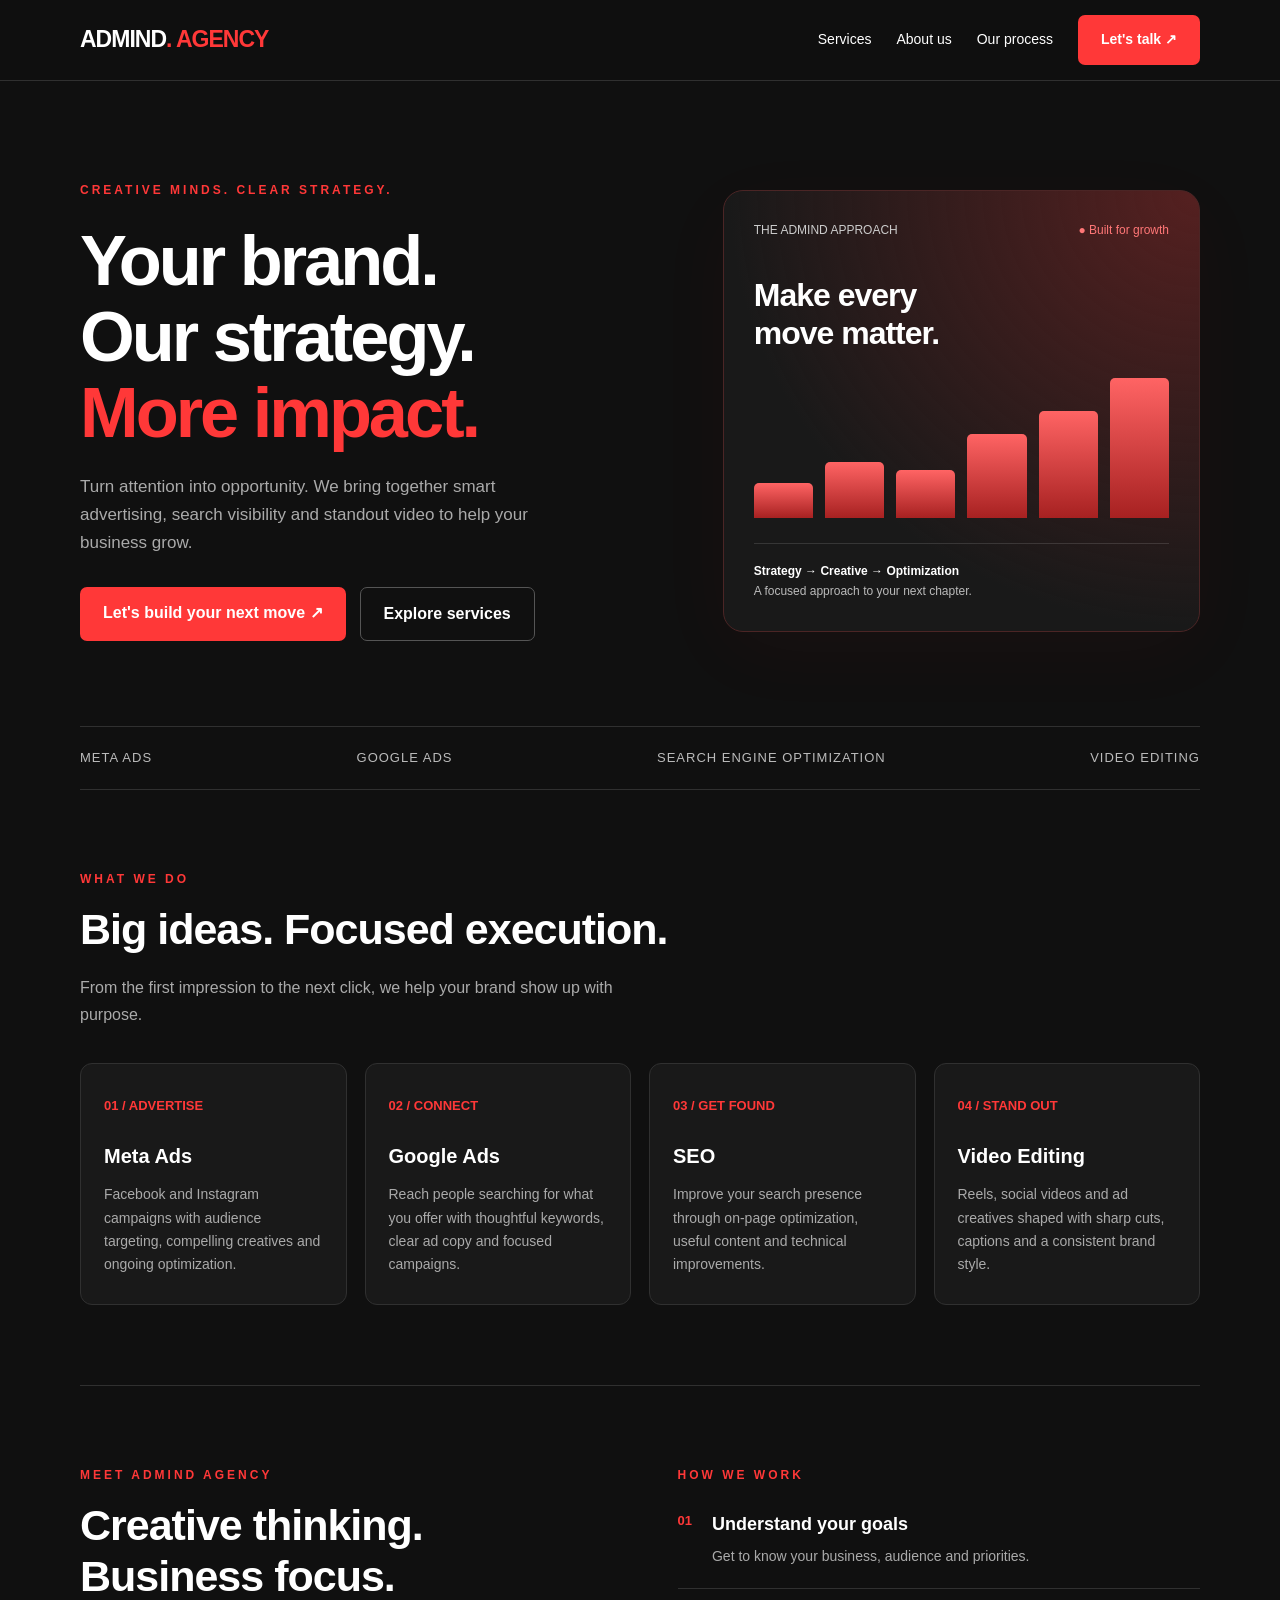
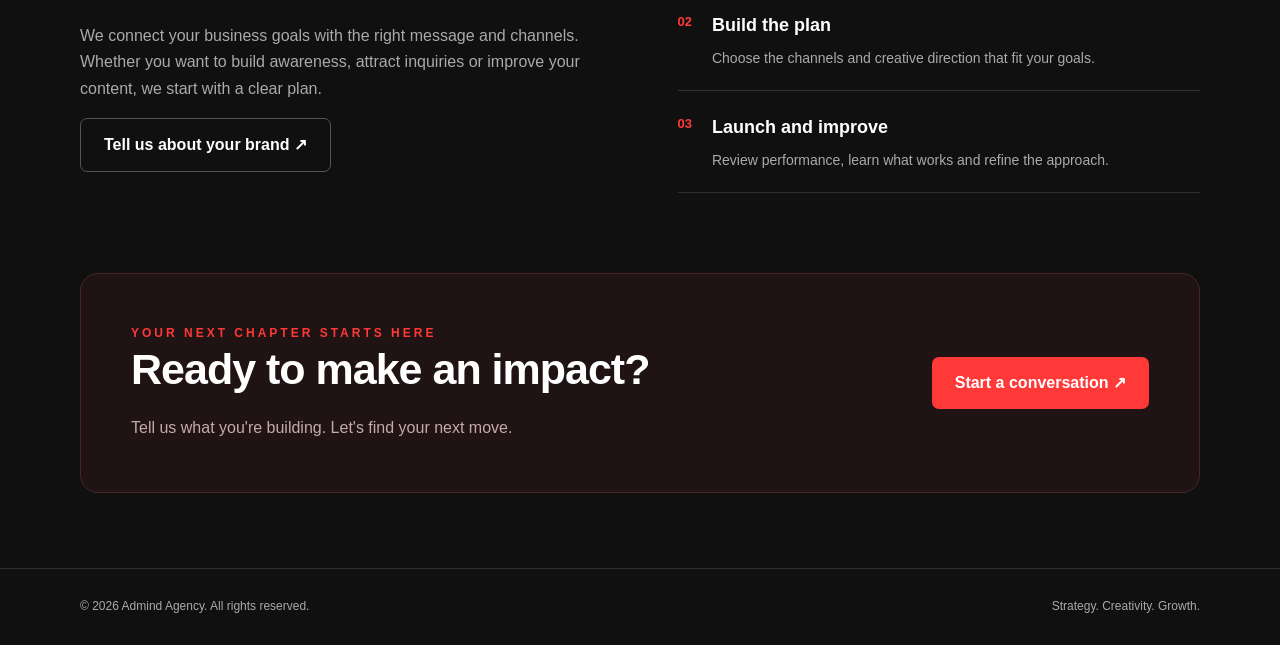
<file: index.html>
<!DOCTYPE html>
<html lang="en">
<head>
  <!-- Meta Pixel Code -->
<script>
!function(f,b,e,v,n,t,s)
{if(f.fbq)return;n=f.fbq=function(){n.callMethod?
n.callMethod.apply(n,arguments):n.queue.push(arguments)};
if(!f._fbq)f._fbq=n;n.push=n;n.loaded=!0;n.version='2.0';
n.queue=[];t=b.createElement(e);t.async=!0;
t.src=v;s=b.getElementsByTagName(e)[0];
s.parentNode.insertBefore(t,s)}(window, document,'script',
'https://connect.facebook.net/en_US/fbevents.js');
fbq('init', '4524779194429264');
fbq('track', 'PageView');
</script>
<noscript><img height="1" width="1" style="display:none"
src="https://www.facebook.com/tr?id=4524779194429264&ev=PageView&noscript=1"
/></noscript>
<!-- End Meta Pixel Code -->
  <meta charset="UTF-8">
  <meta name="viewport" content="width=device-width, initial-scale=1.0">
  <meta name="description" content="Admind Agency — Meta Ads, Google Ads, SEO and video editing for ambitious brands.">
  <title>Admind Agency | Digital Marketing</title>
  <link rel="stylesheet" href="style.css">
</head>
<body>
  <header>
    <nav class="container" aria-label="Main navigation">
      <a class="logo" href="#home">ADMIND<span>.</span> <span>AGENCY</span></a>
      <div class="nav-links">
        <a href="#services">Services</a><a href="#about">About us</a><a href="#process">Our process</a><a class="button" href="#contact">Let's talk ↗</a>
      </div>
    </nav>
  </header>
  <main class="container">
    <div class="hero" id="home">
      <div>
        <div class="eyebrow">Creative minds. Clear strategy.</div>
        <h1>Your brand.<br>Our strategy.<br><span>More impact.</span></h1>
        <p>Turn attention into opportunity. We bring together smart advertising, search visibility and standout video to help your business grow.</p>
        <div class="actions"><a class="button" href="#contact">Let's build your next move ↗</a><a class="button secondary" href="#services">Explore services</a></div>
      </div>
      <div class="visual">
        <div class="visual-top"><span>THE ADMIND APPROACH</span><span class="status">● Built for growth</span></div>
        <h2>Make every<br>move matter.</h2>
        <div class="bars" aria-hidden="true"><i style="height:25%"></i><i style="height:40%"></i><i style="height:34%"></i><i style="height:60%"></i><i style="height:76%"></i><i style="height:100%"></i></div>
        <div class="visual-bottom"><strong>Strategy → Creative → Optimization</strong><br>A focused approach to your next chapter.</div>
      </div>
    </div>
    <div class="strip" aria-label="Our specialties"><span>META ADS</span><span>GOOGLE ADS</span><span>SEARCH ENGINE OPTIMIZATION</span><span>VIDEO EDITING</span></div>
    <section id="services">
      <div class="eyebrow">What we do</div>
      <h2>Big ideas. Focused execution.</h2>
      <p class="intro">From the first impression to the next click, we help your brand show up with purpose.</p>
      <div class="grid">
        <article class="card"><span class="number">01 / ADVERTISE</span><h3>Meta Ads</h3><p>Facebook and Instagram campaigns with audience targeting, compelling creatives and ongoing optimization.</p></article>
        <article class="card"><span class="number">02 / CONNECT</span><h3>Google Ads</h3><p>Reach people searching for what you offer with thoughtful keywords, clear ad copy and focused campaigns.</p></article>
        <article class="card"><span class="number">03 / GET FOUND</span><h3>SEO</h3><p>Improve your search presence through on-page optimization, useful content and technical improvements.</p></article>
        <article class="card"><span class="number">04 / STAND OUT</span><h3>Video Editing</h3><p>Reels, social videos and ad creatives shaped with sharp cuts, captions and a consistent brand style.</p></article>
      </div>
    </section>
    <section class="about" id="about">
      <div><div class="eyebrow">Meet Admind Agency</div><h2>Creative thinking.<br>Business focus.</h2><p>We connect your business goals with the right message and channels. Whether you want to build awareness, attract inquiries or improve your content, we start with a clear plan.</p><a class="button secondary" href="#contact">Tell us about your brand ↗</a></div>
      <div id="process"><div class="eyebrow" style="margin-bottom:24px">How we work</div><div class="steps">
        <div class="step"><span class="number">01</span><div><h3>Understand your goals</h3><p>Get to know your business, audience and priorities.</p></div></div>
        <div class="step"><span class="number">02</span><div><h3>Build the plan</h3><p>Choose the channels and creative direction that fit your goals.</p></div></div>
        <div class="step"><span class="number">03</span><div><h3>Launch and improve</h3><p>Review performance, learn what works and refine the approach.</p></div></div>
      </div></div>
    </section>
    <section class="contact" id="contact">
      <div><div class="eyebrow">Your next chapter starts here</div><h2>Ready to make an impact?</h2><p>Tell us what you're building. Let's find your next move.</p></div>
      <!-- Replace this placeholder email with your real business email. -->
      <a class="button" href="mailto:your-email@example.com?subject=Admind%20Agency%20Project%20Inquiry">Start a conversation ↗</a>
    </section>
  </main>
  <footer><div class="container footer-inner"><span>© 2026 Admind Agency. All rights reserved.</span><span>Strategy. Creativity. Growth.</span></div></footer>
</body>
</html>
</file>
<file: style.css>
:root{--red:#ff3838;--dark:#101010;--panel:#191919;--muted:#aaa;--border:#303030}
    *{box-sizing:border-box}html{scroll-behavior:smooth;scroll-padding-top:95px}
    body{margin:0;background:var(--dark);color:#fff;font-family:Arial,Helvetica,sans-serif;line-height:1.65}
    a{color:inherit;text-decoration:none}a:focus-visible{outline:3px solid var(--red);outline-offset:5px}
    .container{width:min(1120px,90%);margin:auto}
    header{position:sticky;top:0;z-index:10;background:#101010f5;border-bottom:1px solid var(--border)}
    nav{min-height:80px;display:flex;align-items:center;justify-content:space-between;gap:24px}
    .logo{font-size:23px;font-weight:900;letter-spacing:-1px}.logo span{color:var(--red)}
    .nav-links{display:flex;align-items:center;gap:25px;font-size:14px}.nav-links a:hover{color:var(--red)}
    .button{display:inline-block;padding:13px 23px;border-radius:7px;background:var(--red);font-weight:700;color:white;transition:transform .2s,background .2s}
    .button:hover{background:#df2424;transform:translateY(-2px)}.button.secondary{background:transparent;border:1px solid #555}
    .hero{padding:100px 0 85px;display:grid;grid-template-columns:1.2fr 1fr;gap:70px;align-items:center}
    .eyebrow{color:var(--red);font-size:12px;font-weight:700;letter-spacing:3px;text-transform:uppercase}
    h1{font-size:clamp(42px,5.5vw,72px);line-height:1.08;letter-spacing:-3px;margin:22px 0}
    h1 span{color:var(--red)}.hero p{color:var(--muted);max-width:490px;font-size:17px}.actions{display:flex;gap:14px;flex-wrap:wrap;margin-top:30px}
    .visual{position:relative;border:1px solid #4b2525;background:radial-gradient(ellipse at top right,#552020,transparent 70%),var(--panel);padding:30px;border-radius:20px;box-shadow:0 20px 80px #ff38380a}
    .visual-top{display:flex;justify-content:space-between;color:#ccc;font-size:12px}.status{color:#ff7777}.visual h2{font-size:32px;line-height:1.2;margin:35px 0 12px;letter-spacing:-1px}
    .bars{height:140px;display:flex;align-items:flex-end;gap:12px;margin:25px 0}.bars i{flex:1;background:linear-gradient(#ff6464,#a72121);border-radius:5px 5px 0 0}
    .visual-bottom{border-top:1px solid #ffffff20;padding-top:18px;font-size:12px;color:#bbb}.visual-bottom strong{color:#fff}
    .strip{border-top:1px solid var(--border);border-bottom:1px solid var(--border);padding:20px 0;display:flex;justify-content:space-between;gap:20px;flex-wrap:wrap;color:#bbb;font-size:13px;letter-spacing:1px}
    section{padding:80px 0}h2{font-size:clamp(29px,4vw,43px);line-height:1.2;letter-spacing:-1px;margin:14px 0 20px}.intro{max-width:590px;color:var(--muted)}
    .grid{display:grid;grid-template-columns:repeat(4,1fr);gap:18px;margin-top:35px}.card{background:var(--panel);padding:28px 23px;border:1px solid var(--border);border-radius:12px}.card:hover{border-color:var(--red)}
    .number{color:var(--red);font-weight:bold;font-size:13px}.card h3{font-size:20px;margin:22px 0 10px}.card p{color:var(--muted);font-size:14px;margin:0}
    .about{display:grid;grid-template-columns:1fr 1fr;gap:75px;align-items:start;border-top:1px solid var(--border)}.about p{color:var(--muted)}
    .steps{display:grid;gap:22px}.step{display:flex;gap:20px;padding-bottom:20px;border-bottom:1px solid var(--border)}.step h3{margin:0 0 6px;font-size:18px}.step p{margin:0;font-size:14px}
    .contact{background:#201313;border:1px solid #4b2525;border-radius:18px;padding:50px;display:flex;justify-content:space-between;align-items:center;gap:30px;margin-bottom:75px}.contact h2{margin-top:0}.contact p{color:#c5aaaa;margin-bottom:0}.contact .button{white-space:nowrap}
    footer{padding:28px 0;border-top:1px solid var(--border);color:var(--muted);font-size:12px}.footer-inner{display:flex;justify-content:space-between;gap:20px;flex-wrap:wrap}
    @media(max-width:900px){.hero{gap:35px}.grid{grid-template-columns:repeat(2,1fr)}.about{gap:35px}.nav-links{gap:15px}}
    @media(max-width:650px){nav{padding:15px 0;flex-wrap:wrap;gap:12px}.nav-links{width:100%;justify-content:space-between;font-size:12px}.nav-links .button{padding:8px 12px}.hero{grid-template-columns:1fr;padding:60px 0;gap:40px}h1{letter-spacing:-2px}.grid,.about{grid-template-columns:1fr}section{padding:55px 0}.contact{padding:30px;display:block;margin-bottom:50px}.contact .button{margin-top:25px}.strip{font-size:11px;gap:12px}}
    @media(prefers-reduced-motion:reduce){html{scroll-behavior:auto}.button{transition:none}}
</file>
